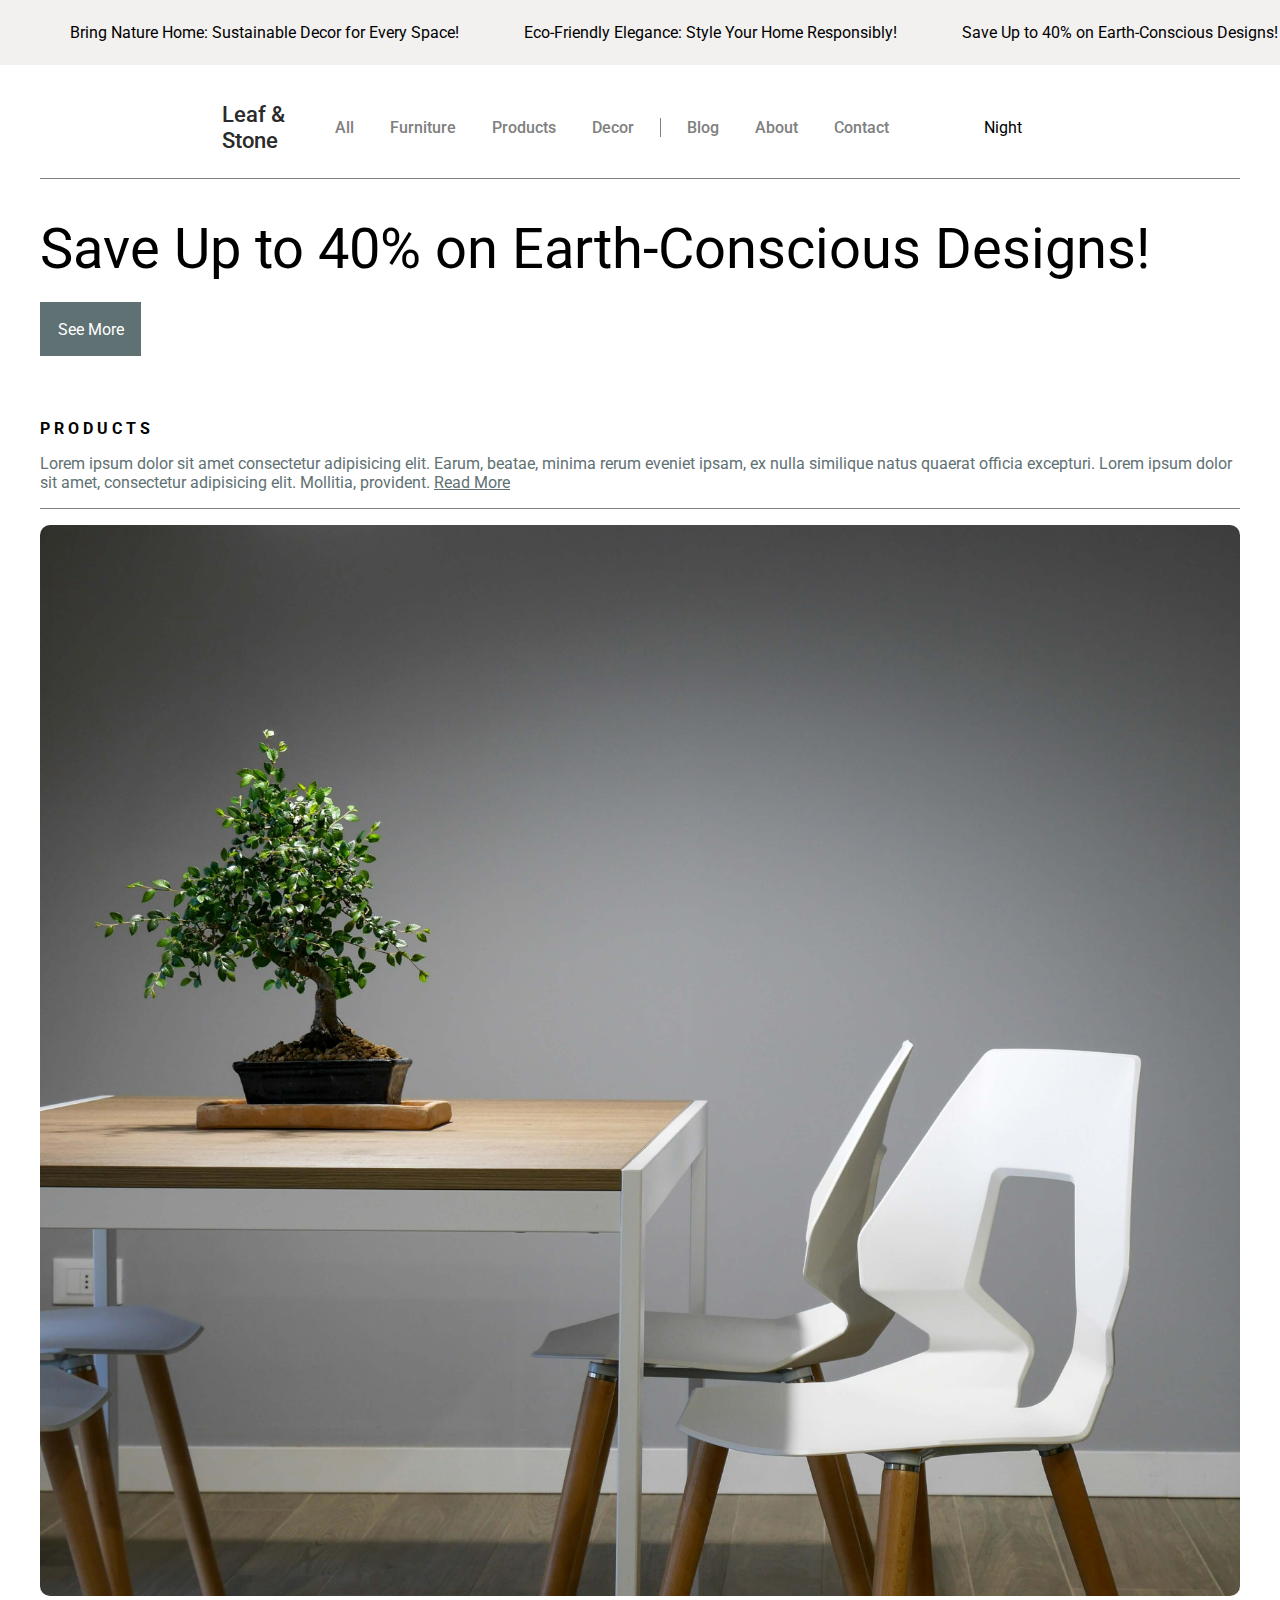
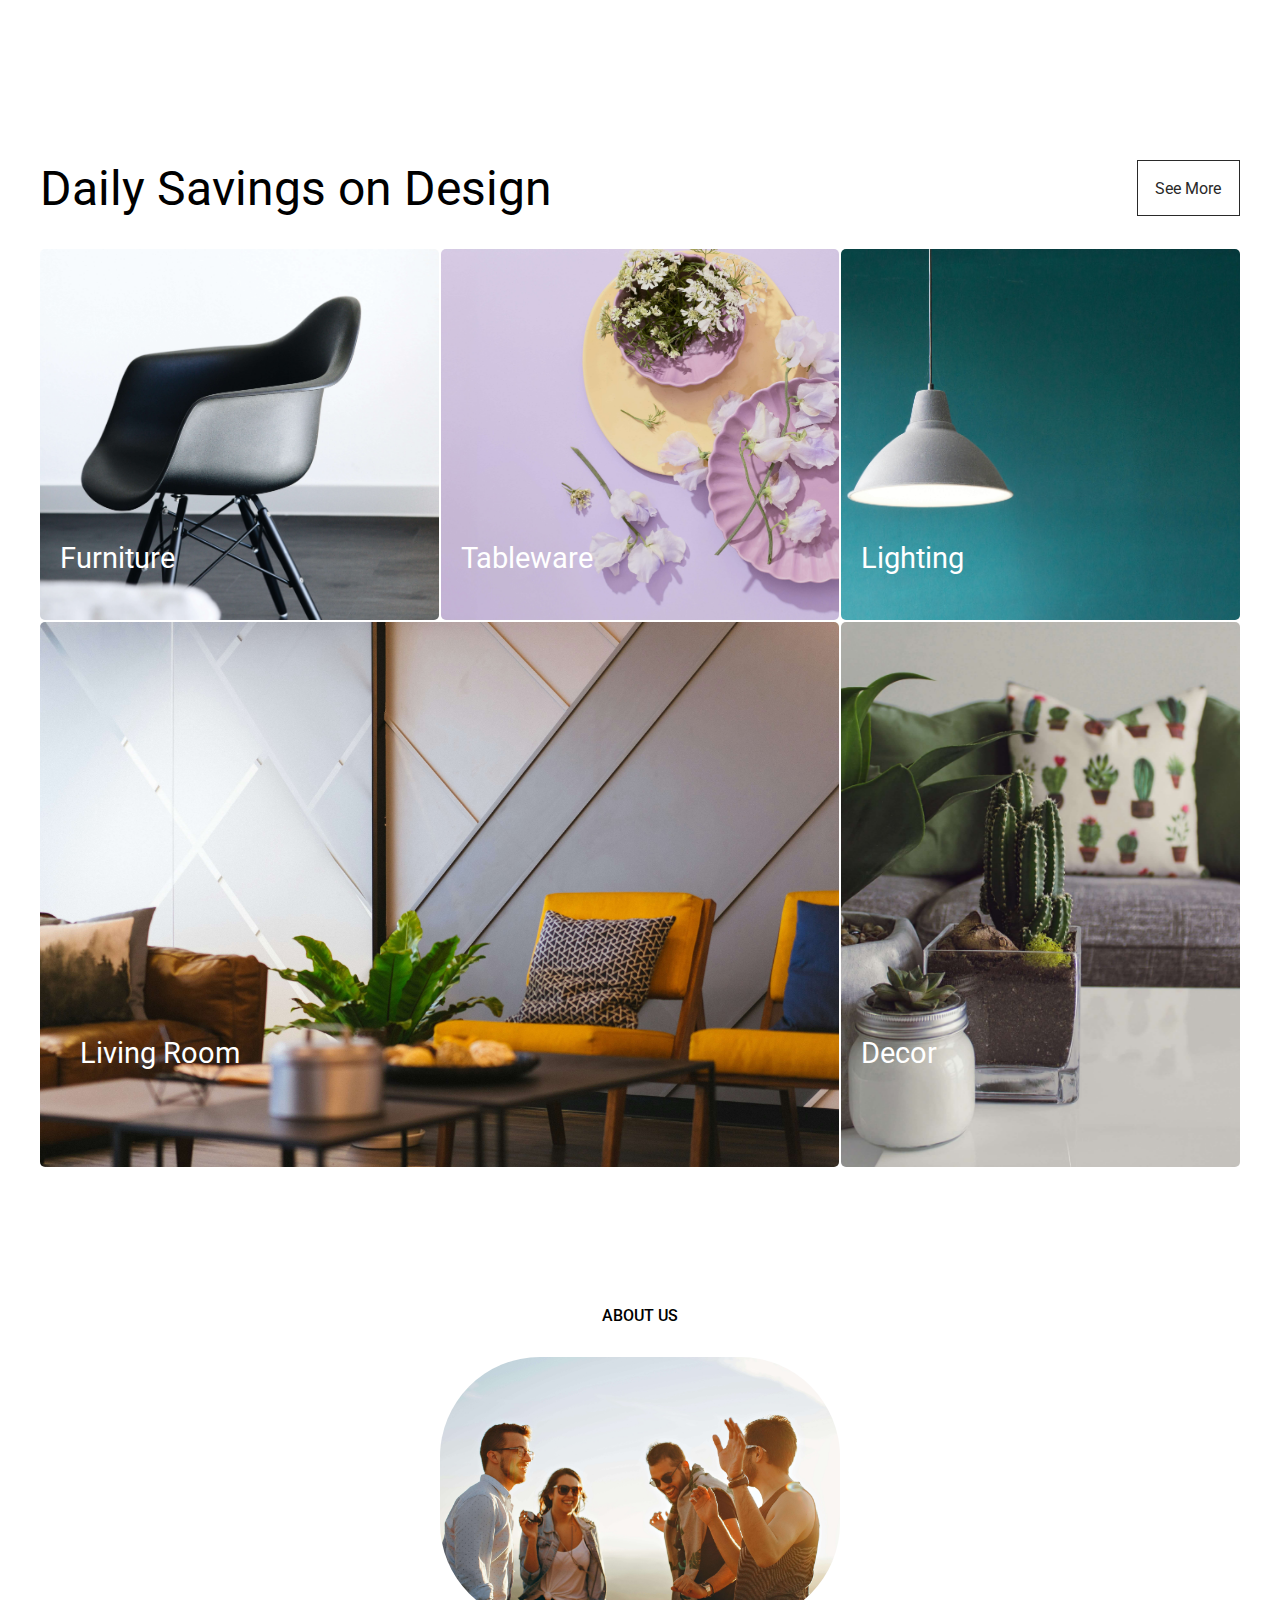
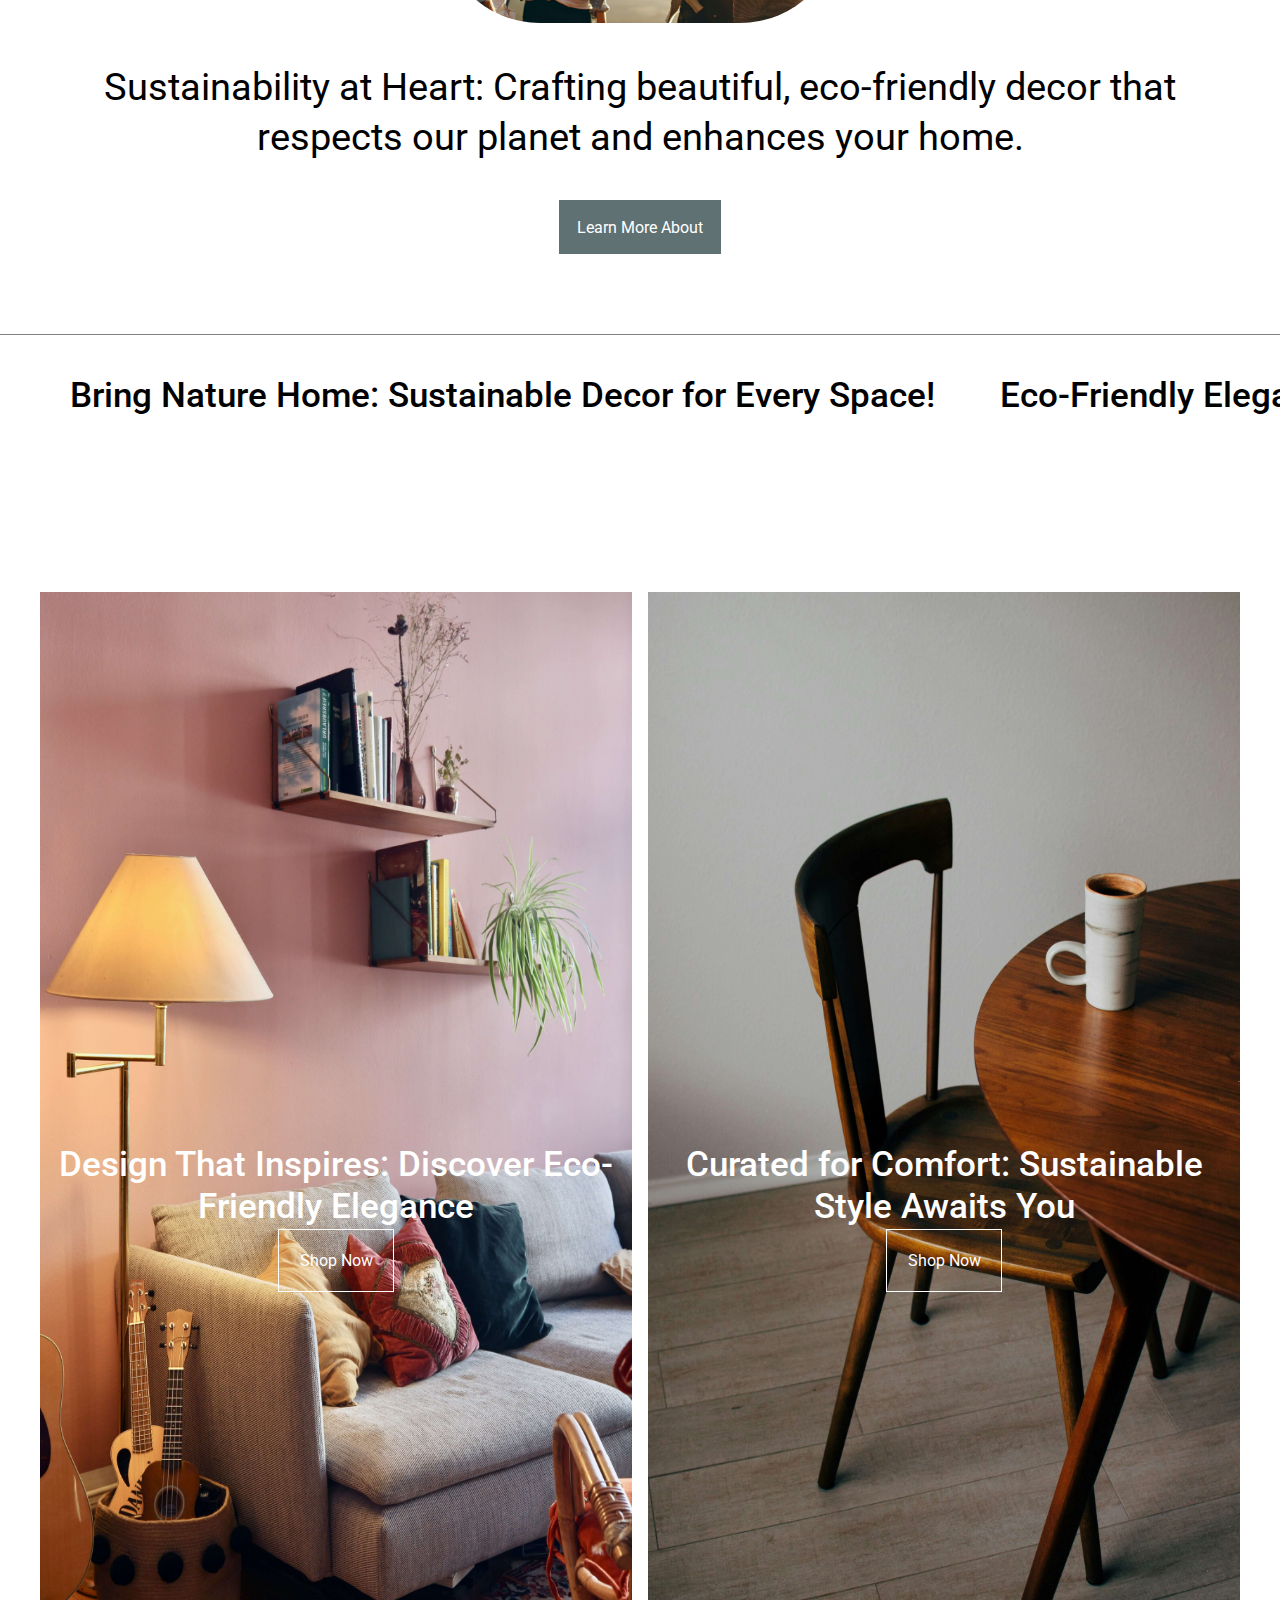
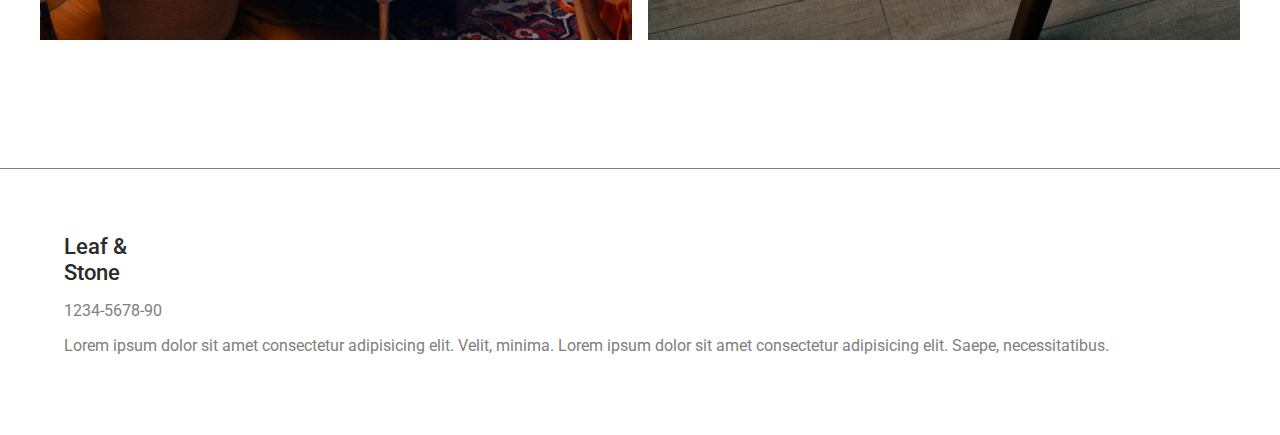
<file: index.html>
<!DOCTYPE html>
<html lang="en">
<head>
    <meta charset="UTF-8">
    <meta name="viewport" content="width=device-width, initial-scale=1.0">
    <title>Home - Leaf & Stone</title>
    <link rel="stylesheet" href="./styles/style.css">
    <link rel="stylesheet" href="./styles/dark.css">
    <link rel="stylesheet" href="./styles/responsive.css">
    <link rel="stylesheet" href="https://cdnjs.cloudflare.com/ajax/libs/font-awesome/6.6.0/css/all.min.css" integrity="sha512-Kc323vGBEqzTmouAECnVceyQqyqdsSiqLQISBL29aUW4U/M7pSPA/gEUZQqv1cwx4OnYxTxve5UMg5GT6L4JJg==" crossorigin="anonymous" referrerpolicy="no-referrer" />
    <script type="text/javascript" src="./javascript/script.js" defer></script>
</head>
<body>

    <div class="marquee" id="marquee">
        <ul>
            <li class="minus">
                Bring Nature Home: Sustainable Decor for Every Space!
            </li>
            <li class="plus">
                Eco-Friendly Elegance: Style Your Home Responsibly!
            </li>
            <li class="minus">
                Save Up to 40% on Earth-Conscious Designs!
            </li>
            <li class="plus">
                Timeless Beauty, Sustainable Craftsmanship. Shop Now!
            </li>
        </ul>

        <ul aria-hidden="true">
            <li class="minus">
                Bring Nature Home: Sustainable Decor for Every Space!
            </li>
            <li class="plus">
                Eco-Friendly Elegance: Style Your Home Responsibly!
            </li>
            <li class="minus">
                Save Up to 40% on Earth-Conscious Designs!
            </li>
            <li class="plus">
                Timeless Beauty, Sustainable Craftsmanship. Shop Now!
            </li>
        </ul>
    </div>

    <header>
        <a href="index.html" class="logo">Leaf &<br> Stone</a>

        <nav>
         <div id="openMenu"><i class="fa-solid fa-bars"></i></div>
         <ul id="mainMenu">
             <div class="container-links-1">
                 <li><a href="#">All</a></li>
                 <li><a href="#">Furniture</a></li>
                 <li><a href="#">Products</a></li>
                 <li><a href="#">Decor</a></li>
             </div>
             <div class="container-links-2">
                 <li><a href="#">Blog</a></li>
                 <li><a href="#">About</a></li>
                 <li><a href="#">Contact</a></li>
                 <span class="nav-icon"><i class="fa-solid fa-bag-shopping"></i></span>
                 <span class="nav-icon"><i class="fa-solid fa-user"></i></span>
                 <button id="theme-switch" class="larger">
                    <p class="day">Day <i class="fa-regular fa-sun"></i></p>
                    <p class="night">Night <i class="fa-regular fa-moon"></i></p>
                </button>
             </div>
             <div id="closeMenu"><i class="fa-solid fa-xmark"></i></div>
         </ul>
        </nav>
    </header>

    <main>
        <div class="grid">
            <div class="text">
                <div>
                     <h1>Save Up to 40% on Earth-Conscious Designs!</h1>
                     <a href="#" class="button">See More <i class="fa-solid fa-arrow-right"></i></a>
                </div>
                <div>
                 <h2>P R O D U C T S</h2>
                 <p>Lorem ipsum dolor sit amet consectetur adipisicing elit. Earum, beatae, minima rerum eveniet ipsam, ex nulla similique natus quaerat officia excepturi. Lorem ipsum dolor sit amet, consectetur adipisicing elit. Mollitia, provident. <a href="#" class="read-more">Read More</a></p>
                </div>
             </div>

             <div class="img-container">
                <img src="./images/img1.jpg" alt="Decoration products">
             </div>
        </div>

        <section class="products">
            <div class="title-container">
                <h1>Daily Savings on Design</h1>
                <a href="#" class="see-button">See More <i class="fa-solid fa-arrow-right"></i></a>
            </div>

           <div class="grid-container">
                <div class="item img1">
                    <img src="./images/img2.jpg" alt="">
                    <p>Furniture <i class="fa-solid fa-arrow-right"></i></p>
                </div>
                <div class="item img2">
                    <img src="./images/img3.jpg" alt="">
                    <p>Tableware <i class="fa-solid fa-arrow-right"></i></p>
                </div>
                <div class="item img3">
                    <img src="./images/img4.jpg" alt="">
                    <p>Lighting <i class="fa-solid fa-arrow-right"></i></p>
                </div>
                <div class="item img4">
                    <img src="./images/img5.jpg" alt="">
                    <p>Decor <i class="fa-solid fa-arrow-right"></i></p>
                </div>
                <div class="item img5">
                    <img src="./images/img6.jpg" alt="">
                    <p>Living Room <i class="fa-solid fa-arrow-right"></i></p>
                </div>
           </div>
        </section>

        <section class="about">
            <h1>ABOUT US</h1>
            <img src="./images/img7.jpg" alt="">
            <p>Sustainability at Heart: Crafting beautiful, eco-friendly decor that respects our planet and enhances your home.</p>
            <a href="#" class="button">Learn More About  <i class="fa-solid fa-arrow-right"></i></a>
        </section>
    </main>

    <div class="marquee2">
        <ul>
            <li class="minus">
                Bring Nature Home: Sustainable Decor for Every Space!
            </li>
            <li class="plus">
                Eco-Friendly Elegance: Style Your Home Responsibly!
            </li>
            <li class="minus">
                Save Up to 40% on Earth-Conscious Designs!
            </li>
            <li class="plus">
                Timeless Beauty, Sustainable Craftsmanship. Shop Now!
            </li>
        </ul>

        <ul aria-hidden="true">
            <li class="minus">
                Bring Nature Home: Sustainable Decor for Every Space!
            </li>
            <li class="plus">
                Eco-Friendly Elegance: Style Your Home Responsibly!
            </li>
            <li class="minus">
                Save Up to 40% on Earth-Conscious Designs!
            </li>
            <li class="plus">
                Timeless Beauty, Sustainable Craftsmanship. Shop Now!
            </li>
        </ul>
    </div>

    <main>
        <section class="shop-now">
            <div class="shop-item">
                <img src="./images/img8.jpg" alt="">
                <div class="item-text">
                    <h1>Design That Inspires: Discover Eco-Friendly Elegance</h1>
                    <a href="#">Shop Now</a>
                </div>
            </div>
            <div class="shop-item">
                <img src="./images/img9.jpg" alt="">
                <div class="item-text">
                    <h1>Curated for Comfort: Sustainable Style Awaits You</h1>
                    <a href="#">Shop Now</a>
                </div>
            </div>
        </section>
    </main>

    <footer>
        <div class="footer-text">
           <div>
            <a href="#marquee" class="logo">Leaf &<br> Stone</a>
            <p>1234-5678-90</p>
            <p>Lorem ipsum dolor sit amet consectetur adipisicing elit. Velit, minima. Lorem ipsum dolor sit amet consectetur adipisicing elit. Saepe, necessitatibus.</p>
           </div>
           <div>
            <i class="fa-brands fa-instagram"></i>
            <i class="fa-brands fa-facebook"></i>
            <i class="fa-brands fa-tiktok"></i>
            <i class="fa-brands fa-x-twitter"></i>
           </div>
        </div>
    </footer>

</body>
</html>
</file>
<file: styles/style.css>
@import url('https://fonts.googleapis.com/css2?family=Roboto:ital,wght@0,100;0,300;0,400;0,500;0,700;0,900;1,100;1,300;1,400;1,500;1,700;1,900&display=swap');

* {
    font-family: "Roboto", sans-serif;
}

html {
    scroll-behavior: smooth;
}

body {
    margin: 0;
    transition: color .5s;
}

/* LOADER */
.loader-background {
    position: fixed;
    z-index: 1000;
    top: 0;
    left: 0;
    width: 100vw;
    height: 100vh;
    display: flex;
    justify-content: center;
    align-items: center;
    background-color: #fff;
    transition: opacity 1s, visibility 1s;
}

.hidden {
    opacity: 0;
    visibility: hidden;
}

.loader {
    width: 48px;
    height: 48px;
    border: 5px solid #000;
    border-bottom-color: transparent;
    border-radius: 50%;
    display: inline-block;
    box-sizing: border-box;
    animation: rotation 1s linear infinite;
}

@keyframes rotation {
    0% {
        transform: rotate(0deg);
    }
    100% {
        transform: rotate(360deg);
    }
} 

/* HEADER */
header {
    display: flex;
    justify-content: center;
    align-items: center;
    padding-top: 1.2rem;
    max-width: 90%;
    margin: auto;
}

.logo {
    font-size: 1.4rem;
    font-weight: 500;
    color: #2a2a2a;
    text-decoration: none;
}

.logo:hover {
    color: gray;
}

nav {
    display: flex;
    justify-content: center;
}

nav #mainMenu, .container-links-1, .container-links-2 {
    display: flex;
    align-items: center;
    list-style-type: none;
}

.container-links-2 {
    margin-left: 1rem;
}

.container-links-1 {
    border-right: 1px solid gray;
}

nav #mainMenu li a {
    position: relative;
    margin-right: 1rem;
    text-decoration: none;
    color: gray;
    font-size: 1rem;
    font-weight: 500;
    padding: 0 10px;
    transition: all .2s;
}

nav a::after {
    content: "";
    position: absolute;
    background-color: #000;
    height: 2px;
    width: 0%;
    left: 0;
    bottom: -1px;
    transition: .3s;
}

nav a:hover::after {
    width: 100%;
}

nav #mainMenu li a:hover {
    color: #111;
}

nav #openMenu, nav #closeMenu {
    color: #2a2a2a;
    display: none;
    cursor: pointer;
    font-size: 1.5rem;
}

nav #openMenu:hover, nav #closeMenu:hover {
    color: gray;
}

#theme-switch {
    border-radius: 50%;
    border: none;
    cursor: pointer;
    background-color: transparent;
}

#theme-switch p {
    font-size: 1rem;
    width: 100px;
}

#theme-switch p:hover {
    color: gray;
}

#theme-switch p:first-child {
    display: none;
}

.nav-icon {
    color: #000;
}

.nav-icon i {
    margin-right: 1rem;
    color: #2a2a2a;
    font-size: 1.1rem;
    cursor: pointer;
}

.nav-icon i:hover {
    color: gray;
}

/* MARQUEE */
.marquee {
    font-size: 1.2rem;
    padding-block: 4px;
    overflow: hidden;
    user-select: none;
    display: flex;
    background-color: #F2F1F0;
    --gap: 20px;
    gap: 5px;
}

.marquee ul {
    list-style-type: none;
    flex-shrink: 0;
    min-width: 100%;
    display: flex;
    justify-content: space-between;
    align-items: center;
    gap: 5px;
    animation: scroll 20s linear infinite;
}

.marquee li {
    margin-inline: 30px;
    font-size: 1rem;
}

.marquee:hover ul {
    animation-play-state: paused;
}

@keyframes scroll {
    to {
        transform: translateX(calc(-100% - var(--gap)));
    }
}

/* MAIN */
main {
    max-width: 1200px;
    margin: auto;
    padding-top: .5rem;
}

.grid {
    display: grid;
    grid-template-columns: repeat(2, 1fr);
    gap: 1rem;
}

.grid img {
    width: 100%;
    height: 100%;
    border-radius: 10px;
}

.text {
    border-top: 1px solid gray;
    border-bottom: 1px solid gray;
    max-height: 700px;
}

.text h1 {
    font-weight: 400;
    font-size: 3.5rem;
}

.button {
    text-decoration: none;
    background-color: #5F7173;
    color: #fff;
    font-size: 1rem;
    padding: 1.1rem;
}

.button:hover {
    background-color: #303E40;
}

.button i {
    transform: rotate(-50deg);
    transition: all .4s;
}

.button:hover i {
    transform: rotate(0deg);
}

.text h2 {
    font-size: 1rem;
    margin-top: 5rem;
}

.text p {
    color: #5F7173;
}

.text .read-more {
    color: #5F7173;
}

.text .read-more:hover {
    text-decoration: none;
}

/* SECTION PRODUCTS */
.products {
    margin-top: 8rem;
}

.title-container {
    display: flex;
    justify-content: space-between;
    align-items: center;
}

.title-container h1 {
    font-weight: 400;
    font-size: 3rem;
}

.title-container .see-button {
    text-decoration: none;
    background-color: transparent;
    border: 1px solid #2a2a2a;
    color: #2a2a2a;
    font-size: 1rem;
    padding: 1.1rem;
    transition: all .3s;
}

.see-button:hover {
    background-color: #303E40;
    color: #fff;
}

.see-button i {
    transform: rotate(-50deg);
    transition: all .4s;
}

.see-button:hover i {
    transform: rotate(0deg);
}

.grid-container {
    display: grid;
    grid-template-columns: repeat(3, 1fr);
    grid-template-rows: (2, 200px);
    grid-template-areas: 
    "img1 img2 img3"
    "img5 img5 img4"
    ;
    gap: 2px;
    max-width: 1200px;
    margin: 0 auto;
}

.item {
    border-radius: 5px;
    cursor: pointer;
}

.grid-container p {
    position: relative;
    bottom: 30%;
    left: 5%;
    color: #fff;
    font-size: 1.8rem;
}

.item i {
    transform: rotate(-50deg);
    transition: all .4s;
    font-size: 1.2rem;
}

.item:hover i {
    transform: rotate(0deg);
}

.img1 { grid-area: img1; }
.img2 { grid-area: img2; }
.img3 { grid-area: img3; }
.img4 { grid-area: img4; }
.img5 { grid-area: img5; }

.grid-container img {
    width: 100%;
    height: 100%;
    object-fit: cover;
    border-radius: 5px;
}

/* SECTION ABOUT */
.about {
    display: flex;
    justify-content: center;
    align-items: center;
    flex-flow: column wrap;
    margin-top: 8rem;
}

.about h1 {
    font-size: 1rem;
    font-weight: 500;
    margin-bottom: 2rem;
}

.about img {
    max-width: 400px;
    border-radius: 100px;
}

.about p {
    text-align: center;
    font-size: 2.4rem;
    line-height: 50px;
}

/* MARQUEE 2 */
.marquee2 {
    font-size: 1.2rem;
    padding-block: 20px;
    overflow: hidden;
    user-select: none;
    display: flex;
    --gap: 20px;
    gap: 5px;
    border-top: 1px solid gray;
    margin-top: 5rem;
}

.marquee2 ul {
    list-style-type: none;
    flex-shrink: 0;
    min-width: 100%;
    display: flex;
    justify-content: space-between;
    align-items: center;
    gap: 5px;
    animation: scroll 20s linear infinite;
}

.marquee2 li {
    margin-inline: 30px;
    font-size: 2.2rem;
    font-weight: 500;
}

/* SHOP NOW SECTION */
.shop-now {
    display: grid;
    grid-template-columns: repeat(2, 1fr);
    justify-content: center;
    gap: 1rem;
    margin-top: 8rem;
}

.shop-now img {
    width: 100%;
    height: 100%;
}

.item-text {
    position: relative;
    bottom: 50%;
    text-align: center;
    color: #fff;
}

.item-text h1 {
    font-size: 2.2rem;
    font-weight: 500;
}

.item-text a {
    text-decoration: none;
    background-color: transparent;
    border: 1px solid #fff;
    color: #fff;
    font-size: 1rem;
    padding: 1.3rem;
    transition: all .2s;
}

.item-text a:hover {
    background-color: #fff;
    color: #000;
}

/* FOOTER */
footer {
    border-top: 1px solid gray;
    margin-top: 8rem;
}

.footer-text {
    padding: 4rem;
    display: flex;
    justify-content: space-between;
    align-items: center;
}

.footer-text div i {
    margin-right: 1rem;
    cursor: pointer;
    font-size: 1.2rem;
}

.footer-text div i:hover {
    color: gray;
}

.footer-text p {
    color: gray;
}
</file>
<file: styles/dark.css>
body.darkmode {
    background-color: #111;
    color: #fff;
}

.darkmode .loader-background {
    background-color: #111;
}

.darkmode .loader {
    border: 5px solid #fff;
    border-bottom-color: transparent;
    border-radius: 50%;
}

.darkmode #theme-switch {
    background-color: transparent;
    color: #fff;
}

.darkmode nav #mainMenu li a {
    color: #fff;
}

.darkmode .logo {
    color: #fff;
}

.darkmode #theme-switch p:first-child {
    display: block;
}

.darkmode #theme-switch p:last-child {
    display: none;
}

.darkmode #openMenu, .darkmode #closeMenu {
    color: #fff;
}

.darkmode nav #mainMenu {
    background-color: #111;
}

.darkmode nav a::after {
    background-color: #fff;
}

.darkmode nav #mainMenu li a:hover {
    color: gray;
}

.darkmode .nav-icon i {
    color: #fff;
}

.darkmode .marquee li {
    color: #fff;
}

.darkmode .marquee {
    background-color: #2a2a2a;
}

.darkmode .text {
    border-top: 1px solid #fff;
    border-bottom: 1px solid #fff;
}

.darkmode .text p {
    color: #fff;
}

.darkmode .text .read-more {
    color: gray;
}

.darkmode .button {
    background-color: #000;
}

.darkmode .button:hover {
    background-color: #303E40;
}

.darkmode .see-button {
    color: gray;
}

.darkmode .see-button:hover {
    background-color: #303E40;
    color: #fff;
}

@media(max-width: 1050px) {
    .darkmode .grid-container p {
        color: #fff;
    }

    .darkmode .item-text h1 {
        color: #fff;
    }

    .darkmode .item-text a {
        background-color: #fff;
        border: none;
    }
}
</file>
<file: styles/responsive.css>
@media(max-width: 1300px) {
    /* MAIN */
    .grid {
        display: flex;
        flex-flow: column wrap;
    }
}

@media(max-width: 1200px) {
    header {
        margin-left: 1rem;
        margin-top: 1rem;
        justify-content: space-between;
    }   

    .logo {
        font-size: 1.2rem;
        order: 0;
        margin-right: 1rem;
        order: 2;
    }

    nav {
        margin-left: 1rem;
        order: 1;
    }

    nav #mainMenu {
        height: 100%;
        width: 100%;
        position: fixed;
        display: none;
        justify-content: start;
        align-items: start;
        flex-flow: column wrap;
        background-color: #fff;
        inset: 0;
        transition: top 1s ease 0s;
        z-index: 100;
        border-right: 1px solid gray;
    }

    nav #mainMenu, .container-links-1, .container-links-2 {
        flex-flow: column wrap;
    }

    .container-links-2 {
        margin-left: 0;
    }
    
    .container-links-1 {
        border-right: none;
        border-bottom: 1px solid gray;
        margin-bottom: 1.4rem;
        margin-top: 5rem;
    }

    nav #mainMenu #closeMenu {
        display: block;
        position: absolute;
        top: 30px;
        left: 40px;
    }

    nav #openMenu {
        display: block;
    }

    nav #mainMenu li {
        margin-bottom: 2rem;
    }

    nav #mainMenu li a {
        font-size: 1.2rem;
    }

    #theme-switch p {
        font-size: 1.8rem;
    }

    .nav-icon i {
        font-size: 1.4rem;
        margin-bottom: 1.2rem;
    }

    /* MAIN */
    main {
        max-width: 90%;
        padding-top: 2rem;
    }

    .grid {
        display: flex;
        flex-flow: column wrap;
    }

    .text {
        border-top: 2px solid gray;
        border-bottom: 2px solid gray;
    }

    .text h1 {
        font-weight: 400;
        font-size: 2.9rem;
    }

    /* SECTION PRODUCTS */
    .products {
        margin-top: 8rem;
    }

    .title-container {
        margin-bottom: 2rem;
    }

    .title-container h1 {
        font-size: 1.5rem;
    }

    .title-container .see-button {
        padding: .7rem;
    }

    .grid-container {
        display: flex;
        flex-flow: column wrap;
        max-width: 90%;
    }

    .item {
        border-radius: 5px;
        cursor: pointer;
    }

    .grid-container p {
        position: relative;
        color: #111;
            margin-bottom: 5rem;
    }

    /* SECTION ABOUT */
    .about {
        margin-top: 2rem;
        width: 100%;
    }

    .about img {
        max-width: 100%;
    }

    .about p {
        font-size: 1.7rem;
        line-height: 45px;
    }

    /* SHOP NOW SECTION */
    .shop-now {
        display: flex;
        flex-flow: column wrap;
        margin-top: 2rem;
    } 

    .item-text {
        position: relative;
        margin-bottom: 5rem;
    }

    .item-text h1 {
        font-size: 1.9rem;
        color: #111;
        margin-bottom: 3rem;
    }

    .item-text a {
        border: 1px solid #111;
        color: #111;
    }

    .item-text a:hover {
        background-color: #000;
        color: #fff;
    }

    /* FOOTER */
    footer {
        margin-top: 4rem;
    }

    .footer-text {
       flex-flow: column wrap;
    }

    .footer-text div i {
        margin-top: 2rem;
        font-size: 1.7rem;
    }
}
</file>
